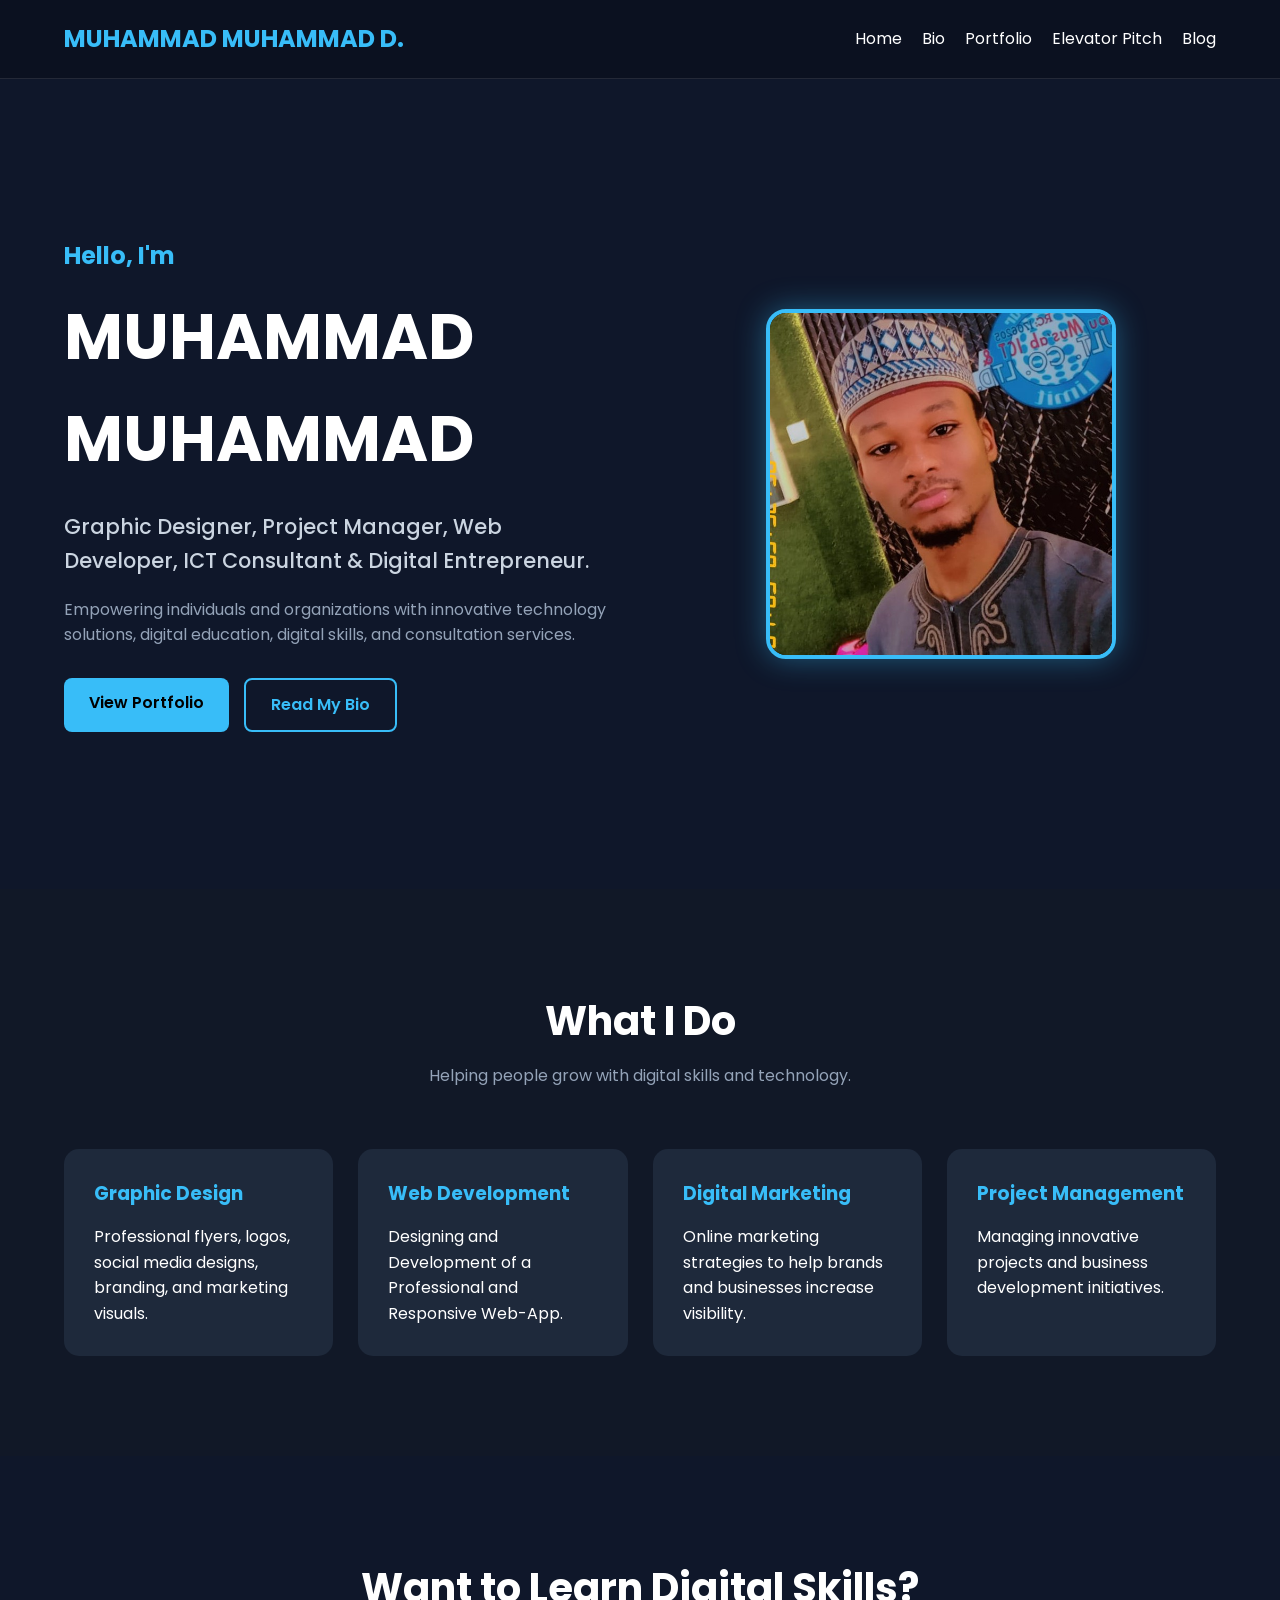
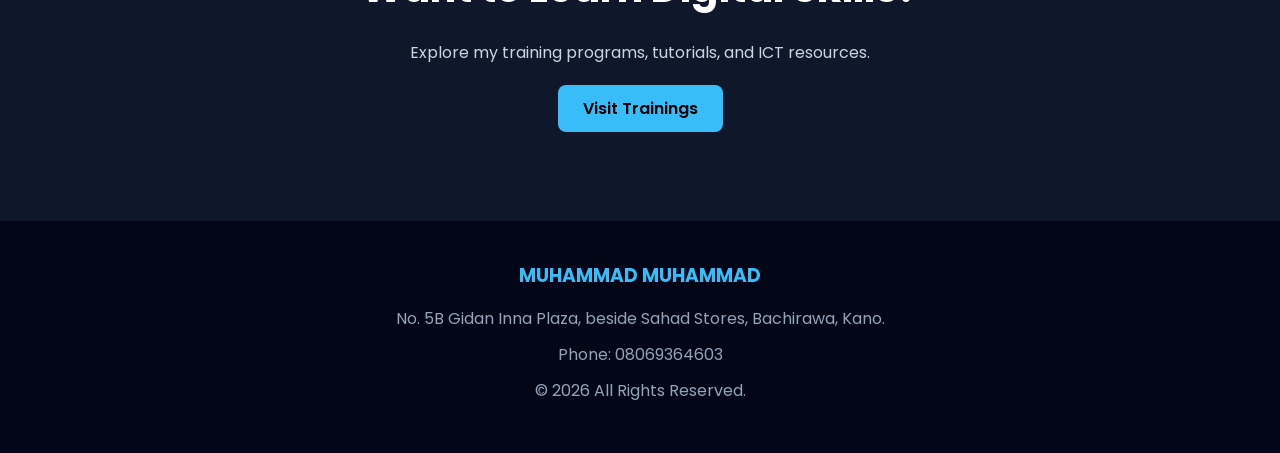
<file: index.html>
<!DOCTYPE html>
<html lang="en">
<head>
  <meta charset="UTF-8" />
  <meta name="viewport" content="width=device-width, initial-scale=1.0"/>
  <title>MUHAMMAD MUHAMMAD  Portfolio Website </title>

  <link rel="stylesheet" href="style.css"/>

  <link rel="preconnect" href="https://fonts.googleapis.com">
  <link rel="preconnect" href="https://fonts.gstatic.com" crossorigin>

  <link href="https://fonts.googleapis.com/css2?family=Poppins:wght@300;400;500;600;700&display=swap" rel="stylesheet">
</head>
<body>

  <!-- NAVBAR -->
  <header class="header">
    <div class="container nav-container">
      <h1 class="logo">MUHAMMAD MUHAMMAD D.</h1>

      <nav class="nav">
        <ul class="nav-links">
          <li><a href="index.html">Home</a></li>
          <li><a href="bio.html">Bio</a></li>
          <li><a href="portfolio.html">Portfolio</a></li>
          <li><a href="pitch.html">Elevator Pitch</a></li>
          <li><a href="blog.html">Blog</a></li>
        </ul>
      </nav>

      <div class="menu-btn" id="menu-btn">
        ☰
      </div>
    </div>
  </header>

  <!-- HERO SECTION -->
  <section class="hero">
    <div class="container hero-content">

      <div class="hero-text">
        <h2>Hello, I'm</h2>
        <h1>MUHAMMAD MUHAMMAD</h1>

        <p class="tagline">
          Graphic Designer, Project Manager, Web Developer, ICT Consultant & Digital Entrepreneur.
        </p>

        <p class="hero-description">
          Empowering individuals and organizations with innovative technology solutions, 
          digital education, digital skills, and consultation services.
        </p>

        <div class="hero-buttons">
          <a href="portfolio.html" class="btn primary-btn">View Portfolio</a>
          <a href="bio.html" class="btn secondary-btn">Read My Bio</a>
        </div>
      </div>

      <div class="hero-image">
        <div class="image-box">
        <img src="themd.jpeg" alt="My Photo">
        </div>
      </div>

    </div>
  </section>

  <!-- SERVICES -->
  <section class="services">
    <div class="container">

      <div class="section-title">
        <h2>What I Do</h2>
        <p>Helping people grow with digital skills and technology.</p>
      </div>

      <div class="service-grid">

        <div class="service-card">
          <h3>Graphic Design</h3>
          <p>
            Professional flyers, logos, social media designs, branding, and marketing visuals.
          </p>
        </div>

        <div class="service-card">
          <h3>Web Development</h3>
          <p>
            Designing and Development of a Professional and Responsive Web-App.
          </p>
        </div>

        <div class="service-card">
          <h3>Digital Marketing</h3>
          <p>
            Online marketing strategies to help brands and businesses increase visibility.
          </p>
        </div>

        <div class="service-card">
          <h3>Project Management</h3>
          <p>
            Managing innovative projects and business development initiatives.
          </p>
        </div>

      </div>

    </div>
  </section>

  <!-- CTA -->
  <section class="cta">
    <div class="container cta-content">
      <h2>Want to Learn Digital Skills?</h2>
      <p>
        Explore my training programs, tutorials, and ICT resources.
      </p>

      <a href="blog.html" class="btn primary-btn">
        Visit Trainings
      </a>
    </div>
  </section>

  <!-- FOOTER -->
  <footer class="footer">
    <div class="container footer-content">

      <h3>MUHAMMAD MUHAMMAD</h3>

      <p>
        No. 5B Gidan Inna Plaza, beside Sahad Stores, Bachirawa, Kano.
      </p>

      <p>Phone: 08069364603</p>

      <p class="copyright">
        © 2026 All Rights Reserved.
      </p>

    </div>
  </footer>

  <script src="script.js"></script>

</body>
</html>
</file>
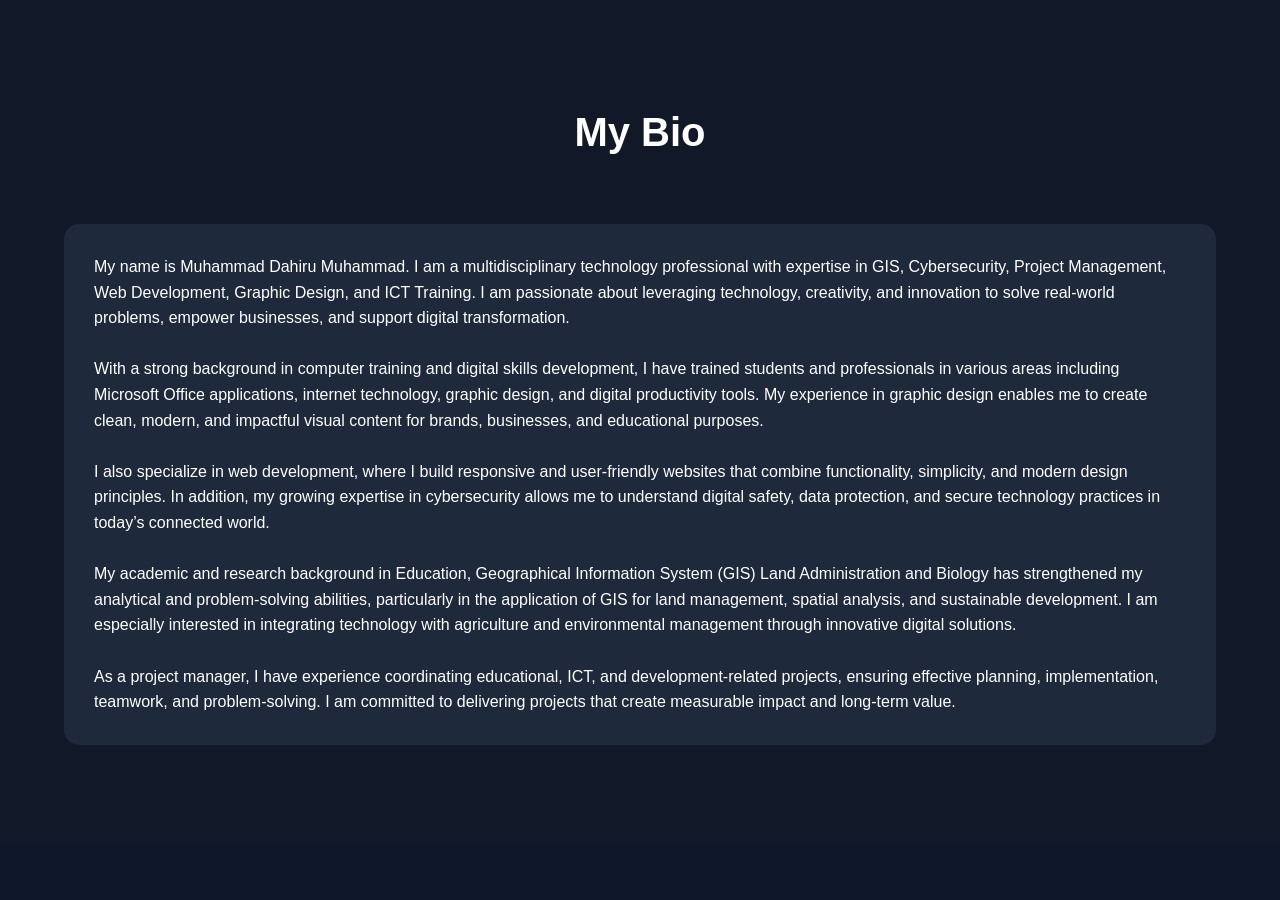
<file: bio.html>
<!-- =========================
FILE: bio.html
========================= -->

<!DOCTYPE html>
<html lang="en">
<head>
  <meta charset="UTF-8">
  <meta name="viewport" content="width=device-width, initial-scale=1.0">
  <title>My Bio</title>
  <link rel="stylesheet" href="style.css">
</head>

<body>

  <section class="services">
    <div class="container">

      <div class="section-title">
        <h2>My Bio</h2>
      </div>

      <div class="service-card">
        <p>
          My name is Muhammad Dahiru Muhammad. I am a multidisciplinary technology professional with expertise in GIS, Cybersecurity, 
          Project Management, Web Development, Graphic Design, and ICT Training. I am passionate about leveraging technology, creativity, 
          and innovation to solve real-world problems, empower businesses, and support digital transformation. </p>

        
          <br>
          <p>
          With a strong background in computer training and digital skills development, I have trained students and professionals in various areas 
          including Microsoft Office applications, internet technology, graphic design, and digital productivity tools. 
          My experience in graphic design enables me to create clean, modern, and impactful visual content for brands, businesses, and educational purposes.
          </p>
        
         <br>
          <p>
          I also specialize in web development, where I build responsive and user-friendly websites that combine functionality, simplicity, and modern design principles. 
          In addition, my growing expertise in cybersecurity allows me to understand digital safety, data protection, and secure technology practices in today’s
          connected world.
          </p>
          <br>
          <p>
          My academic and research background in Education, Geographical Information System (GIS) Land Administration and Biology has strengthened my analytical 
          and problem-solving abilities, particularly in the application of GIS for land management, spatial analysis, and sustainable development. 
          I am especially interested in integrating technology with agriculture and environmental management through innovative digital solutions.
          </p>
        
          <br>
          <p>
          As a project manager, I have experience coordinating educational, ICT, and development-related projects, ensuring effective planning, implementation, 
          teamwork, and problem-solving. I am committed to delivering projects that create measurable impact and long-term value.
          </p>

    
      </div>

    </div>
  </section>

</body>
</html>
</file>
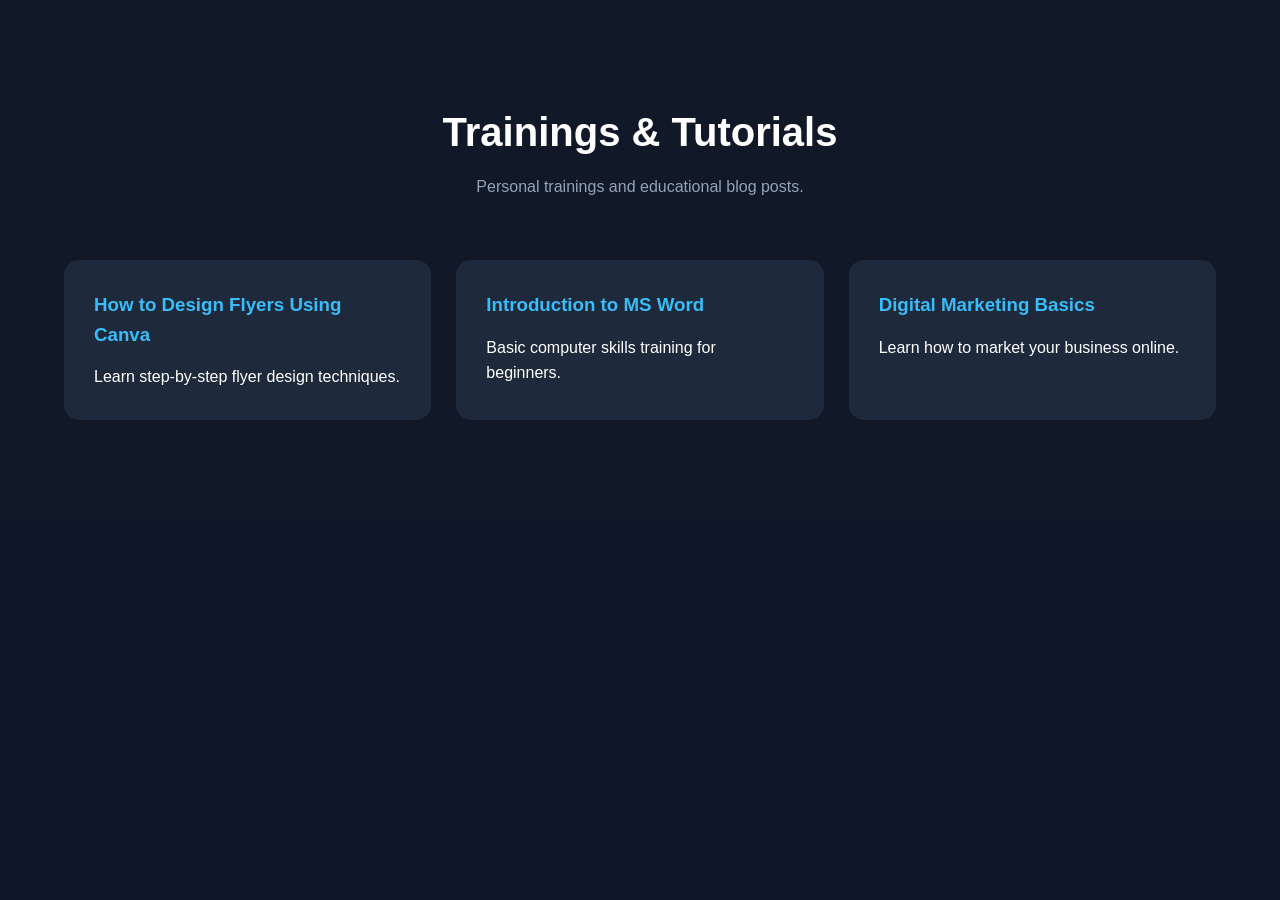
<file: blog.html>
<!-- =========================
FILE: blog.html
========================= -->

<!DOCTYPE html>
<html lang="en">
<head>
  <meta charset="UTF-8">
  <meta name="viewport" content="width=device-width, initial-scale=1.0">
  <title>Trainings & Blog</title>
  <link rel="stylesheet" href="style.css">
</head>

<body>

<section class="services">

  <div class="container">

    <div class="section-title">
      <h2>Trainings & Tutorials</h2>
      <p>Personal trainings and educational blog posts.</p>
    </div>

    <div class="service-grid">

      <div class="service-card">
        <h3>How to Design Flyers Using Canva</h3>
        <p>
          Learn step-by-step flyer design techniques.
        </p>
      </div>

      <div class="service-card">
        <h3>Introduction to MS Word</h3>
        <p>
          Basic computer skills training for beginners.
        </p>
      </div>

      <div class="service-card">
        <h3>Digital Marketing Basics</h3>
        <p>
          Learn how to market your business online.
        </p>
      </div>

    </div>

  </div>

</section>

</body>
</html>
</file>
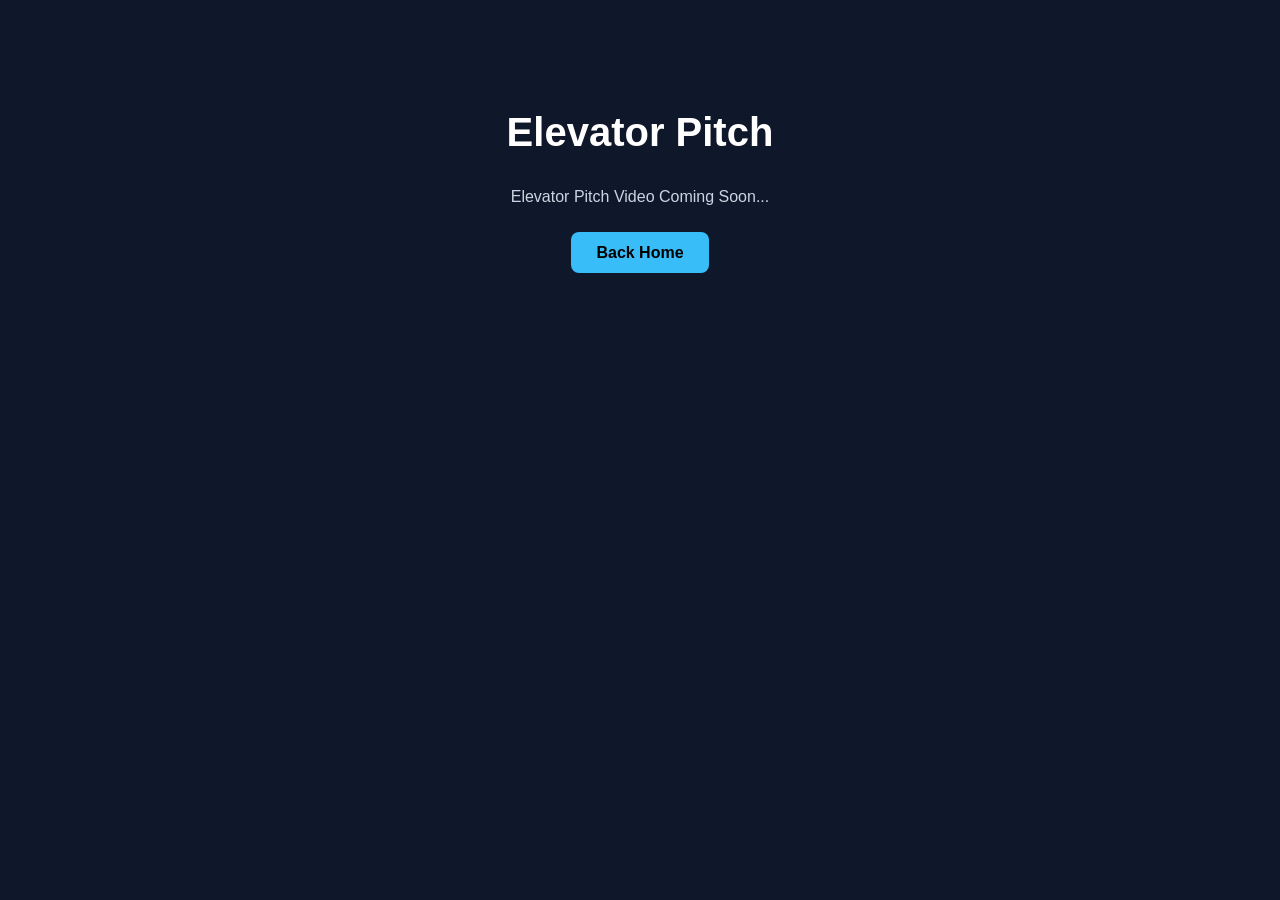
<file: pitch.html>
<!-- =========================
FILE: pitch.html
========================= -->

<!DOCTYPE html>
<html lang="en">
<head>
  <meta charset="UTF-8">
  <meta name="viewport" content="width=device-width, initial-scale=1.0">
  <title>Elevator Pitch</title>
  <link rel="stylesheet" href="style.css">
</head>

<body>

<section class="cta">

  <div class="container cta-content">

    <h2>Elevator Pitch</h2>

    <p>
      Elevator Pitch Video Coming Soon...
    </p>

    <a href="index.html" class="btn primary-btn">
      Back Home
    </a>

  </div>

</section>

</body>
</html>
</file>
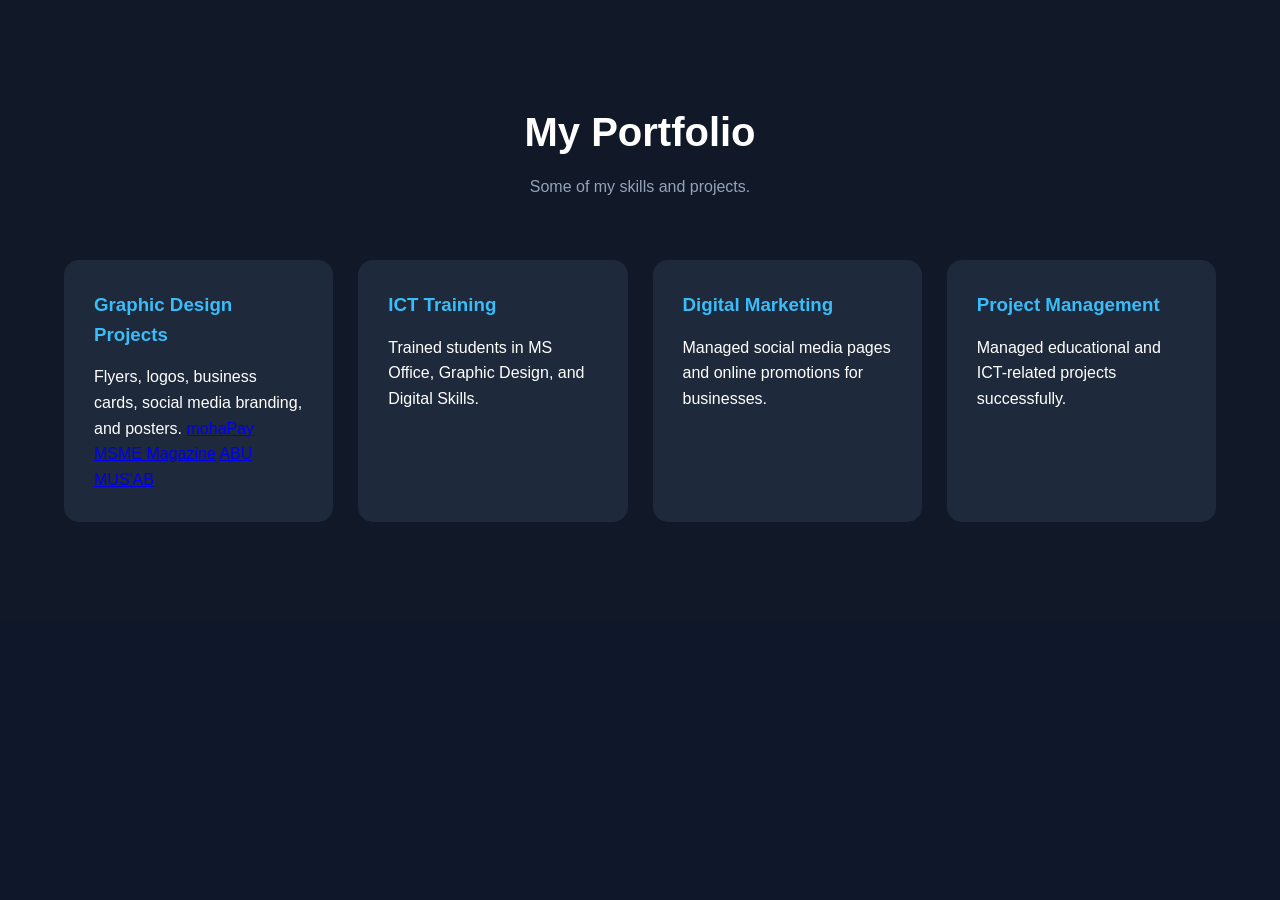
<file: portfolio.html>
<!-- =========================
FILE: portfolio.html
========================= -->

<!DOCTYPE html>
<html lang="en">
<head>
  <meta charset="UTF-8">
  <meta name="viewport" content="width=device-width, initial-scale=1.0">
  <title>Portfolio</title>
  <link rel="stylesheet" href="style.css">
</head>

<body>

<section class="services">

  <div class="container">

    <div class="section-title">
      <h2>My Portfolio</h2>
      <p>Some of my skills and projects.</p>
    </div>

    <div class="service-grid">

      <div class="service-card">
        <h3>Graphic Design Projects</h3>
        <p>
          Flyers, logos, business cards, social media branding, and posters.
         <a href="https://drive.google.com/drive/folders/1Rfk5CITf_erwLpzQZc6EfXRmT5KmqZLh?usp=sharing">mohaPay</a> 
          <a href="https://drive.google.com/drive/folders/1lv0BHGbqjrMa90VgshObxKq-njYTmC4i?usp=sharing">MSME Magazine</a>
          <a href="https://drive.google.com/drive/folders/16errCBZufv74QVkWTTcaal_UghoWAyJd?usp=sharing">ABU MUS'AB</a>
        </p>
      </div>

      <div class="service-card">
        <h3>ICT Training</h3>
        <p>
          Trained students in MS Office, Graphic Design, and Digital Skills.
        </p>
      </div>

      <div class="service-card">
        <h3>Digital Marketing</h3>
        <p>
          Managed social media pages and online promotions for businesses.
        </p>
      </div>

      <div class="service-card">
        <h3>Project Management</h3>
        <p>
          Managed educational and ICT-related projects successfully.
        </p>
      </div>

    </div>

  </div>

</section>

</body>
</html>
</file>
<file: style.css>
*{
  margin:0;
  padding:0;
  box-sizing:border-box;
}

body{
  font-family:'Poppins', sans-serif;
  background:#0f172a;
  color:#fff;
  line-height:1.6;
}

.container{
  width:90%;
  max-width:1200px;
  margin:auto;
}

.header{
  position:sticky;
  top:0;
  z-index:1000;
  background:#0b1120;
  border-bottom:1px solid rgba(255,255,255,0.1);
}

.nav-container{
  display:flex;
  justify-content:space-between;
  align-items:center;
  padding:20px 0;
}

.logo{
  font-size:1.5rem;
  color:#38bdf8;
}

.nav-links{
  display:flex;
  list-style:none;
  gap:20px;
}

.nav-links a{
  text-decoration:none;
  color:#fff;
  transition:0.3s;
}

.nav-links a:hover{
  color:#38bdf8;
}

.menu-btn{
  display:none;
  font-size:1.8rem;
  cursor:pointer;
}

/* HERO */
.hero{
  min-height:90vh;
  display:flex;
  align-items:center;
}

.hero-content{
  display:grid;
  grid-template-columns:1fr 1fr;
  gap:50px;
  align-items:center;
}

.hero-text h2{
  color:#38bdf8;
  margin-bottom:10px;
}

.hero-text h1{
  font-size:4rem;
  margin-bottom:20px;
}

.tagline{
  font-size:1.3rem;
  font-weight:500;
  color:#cbd5e1;
  margin-bottom:20px;
}

.hero-description{
  margin-bottom:30px;
  color:#94a3b8;
}

.hero-buttons{
  display:flex;
  gap:15px;
  flex-wrap:wrap;
}

.btn{
  padding:12px 25px;
  border-radius:8px;
  text-decoration:none;
  font-weight:600;
  transition:0.3s;
}

.primary-btn{
  background:#38bdf8;
  color:#000;
}

.primary-btn:hover{
  transform:translateY(-3px);
}

.secondary-btn{
  border:2px solid #38bdf8;
  color:#38bdf8;
}

.secondary-btn:hover{
  background:#38bdf8;
  color:#000;
}

.hero-image{
  display:flex;
  justify-content:center;
}

.image-box{
  width:350px;
  height:350px;
  border-radius:20px;
  overflow:hidden;
  border:4px solid #38bdf8;
  box-shadow:0 0 30px rgba(56,189,248,0.4);
}

.image-box img{
  width:100%;
  height:100%;
  object-fit:cover;
}

/* SERVICES */
.services{
  padding:100px 0;
  background:#111827;
}

.section-title{
  text-align:center;
  margin-bottom:60px;
}

.section-title h2{
  font-size:2.5rem;
  margin-bottom:10px;
}

.section-title p{
  color:#94a3b8;
}

.service-grid{
  display:grid;
  grid-template-columns:repeat(auto-fit, minmax(250px,1fr));
  gap:25px;
}

.service-card{
  background:#1e293b;
  padding:30px;
  border-radius:15px;
  transition:0.3s;
}

.service-card:hover{
  transform:translateY(-10px);
  border:1px solid #38bdf8;
}

.service-card h3{
  margin-bottom:15px;
  color:#38bdf8;
}

/* CTA */
.cta{
  padding:100px 0;
  text-align:center;
}

.cta-content h2{
  font-size:2.5rem;
  margin-bottom:20px;
}

.cta-content p{
  margin-bottom:30px;
  color:#cbd5e1;
}

/* FOOTER */
.footer{
  background:#020617;
  padding:40px 0;
  text-align:center;
}

.footer h3{
  margin-bottom:15px;
  color:#38bdf8;
}

.footer p{
  margin-bottom:10px;
  color:#94a3b8;
}

/* RESPONSIVE */
@media(max-width:900px){

  .hero-content{
    grid-template-columns:1fr;
    text-align:center;
  }

  .hero-buttons{
    justify-content:center;
  }

  .hero-text h1{
    font-size:3rem;
  }

  .nav-links{
    position:absolute;
    top:80px;
    right:-100%;
    flex-direction:column;
    background:#0b1120;
    width:250px;
    padding:20px;
    transition:0.3s;
  }

  .nav-links.active{
    right:20px;
  }

  .menu-btn{
    display:block;
  }

}

@media(max-width:500px){

  .hero-text h1{
    font-size:2.5rem;
  }

  .image-box{
    width:280px;
    height:280px;
  }

.light-mode{
    background:#ffffff;
    color:#000000;
}

}
</file>
